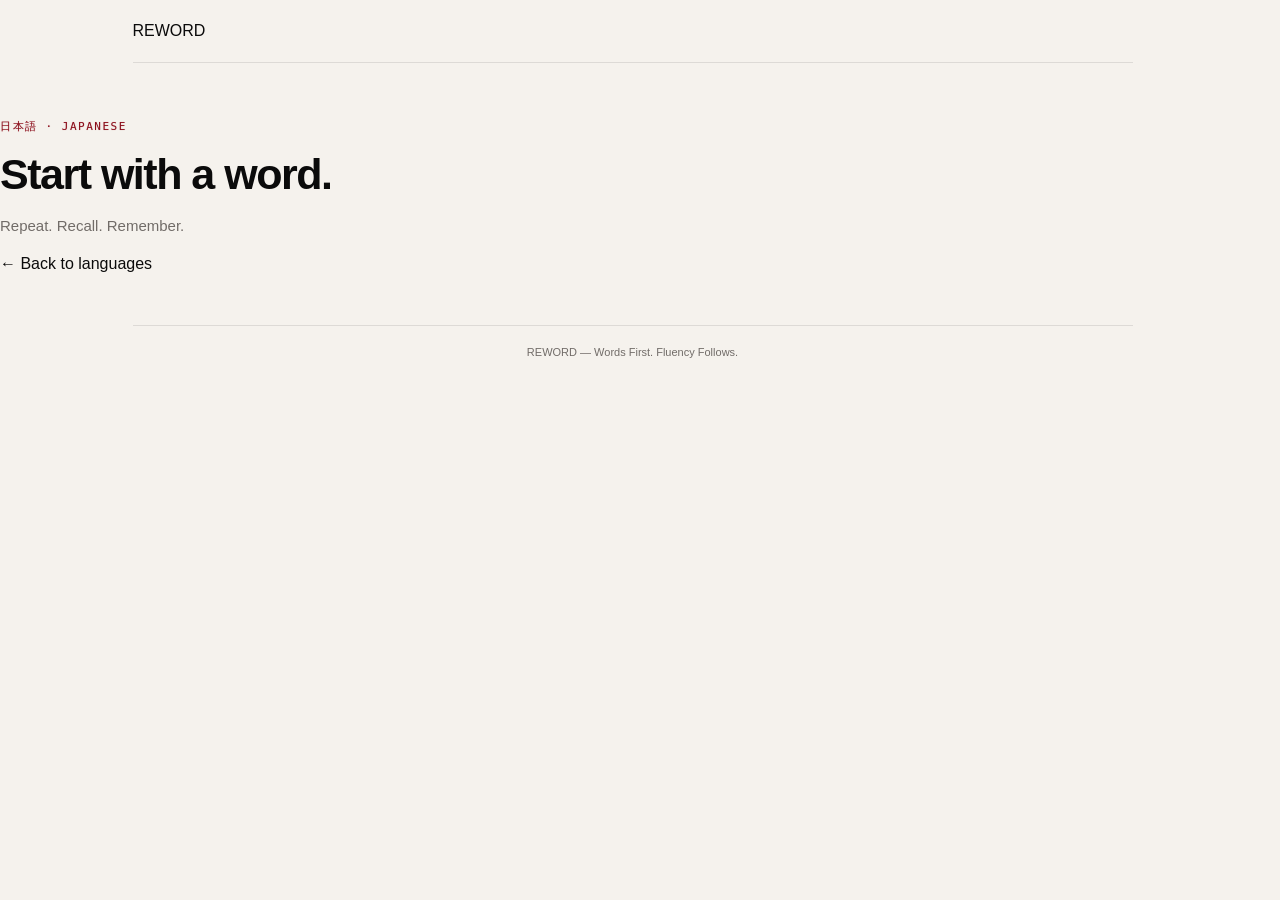
<file: languages/japanese/index.html>
<!DOCTYPE html>
<html lang="en">
<head>
    <meta charset="UTF-8">
    <meta name="viewport" content="width=device-width, initial-scale=1.0">
    <title>Japanese — REWORD</title>
    <link rel="stylesheet" href="../../css/style.css">
</head>
<body>
    <header class="site-header">
        <a class="logo" href="../../index.html">REWORD</a>
    </header>

    <main class="intro">
        <p class="eyebrow">日本語 · JAPANESE</p>
        <h1>Start with a word.</h1>
        <p class="intro-description">
            Repeat. Recall. Remember.
        </p>

        <p><a href="../../index.html">← Back to languages</a></p>
    </main>

    <footer class="site-footer">
        <p>REWORD — Words First. Fluency Follows.</p>
    </footer>
</body>
</html>
</file>
<file: css/style.css>
/* ========================================
   1. COLORS & VARIABLES
======================================== */

:root {
    --black: #0B0B0B;
    --crimson: #8B0D1A;
    --off-white: #F5F2ED;
    --white: #FFFFFF;

    --background: var(--off-white);
    --text: var(--black);
    --muted-text: #716C68;
    --border: rgba(11, 11, 11, 0.10);

    --card: rgba(255, 255, 255, 0.58);
    --card-hover: rgba(255, 255, 255, 0.88);
    --glass-border: rgba(255, 255, 255, 0.80);

    --radius-card: 14px;
    --radius-small: 10px;

    --shadow-soft: 0 4px 18px rgba(11, 11, 11, 0.045);
    --shadow-hover: 0 8px 24px rgba(11, 11, 11, 0.075);
}


/* ========================================
   2. RESET & BASE
======================================== */

* {
    box-sizing: border-box;
}

html {
    min-height: 100%;
    scrollbar-gutter: stable;
}

body {
    display: flex;
    flex-direction: column;

    min-height: 100vh;
    margin: 0;

    background: var(--background);
    color: var(--text);

    font-family: Inter, "Segoe UI", Arial, sans-serif;
    -webkit-font-smoothing: antialiased;
}

button,
input {
    font: inherit;
    -webkit-tap-highlight-color: transparent;
}

button {
    color: inherit;
}

a {
    color: inherit;
    text-decoration: none;
}

img {
    max-width: 100%;
}

h1,
h2,
h3,
p {
    overflow-wrap: break-word;
}

button:focus-visible,
a:focus-visible {
    outline: 3px solid var(--crimson);
    outline-offset: 3px;
}


/* ========================================
   3. HEADER
======================================== */

.site-header {
    display: flex;
    align-items: center;
    justify-content: space-between;
    gap: 20px;

    width: min(100% - 48px, 1000px);
    margin: 0 auto;
    padding: 22px 0;

    border-bottom: 1px solid var(--border);
}

.brand {
    display: inline-flex;
    align-items: center;
    gap: 10px;
    flex-shrink: 0;
}

.brand-mark {
    display: grid;
    place-items: center;

    width: 38px;
    height: 38px;

    border-radius: 10px;
    background: var(--crimson);
    color: var(--off-white);

    font-size: 19px;
    font-weight: 750;
}

.brand-name {
    color: var(--black);
    font-size: 23px;
    font-weight: 750;
    letter-spacing: -1px;
}

.brand-dot {
    color: var(--crimson);
}

.header-actions {
    display: flex;
    align-items: center;
    gap: 22px;
}

.header-label {
    color: var(--muted-text);
    font-size: 10px;
    font-weight: 700;
    letter-spacing: 1.4px;
}

.about-button {
    padding: 9px 16px;

    border: 1px solid rgba(139, 13, 26, 0.22);
    border-radius: 9px;

    background: transparent;
    color: var(--crimson);

    font-size: 12px;
    font-weight: 700;

    cursor: pointer;

    transition:
        background-color 160ms ease,
        color 160ms ease,
        border-color 160ms ease;
}

.about-button:hover {
    background: var(--crimson);
    border-color: var(--crimson);
    color: var(--white);
}


/* ========================================
   4. MAIN CONTENT & INTRO
======================================== */

.main-content {
    flex: 1;

    width: min(100% - 48px, 1000px);
    margin: 0 auto;
}

.intro {
    padding: 54px 0 36px;
}


.eyebrow {
    margin: 0 0 12px;

    font-family: "Special Elite", monospace;
    color: var(--crimson);
    font-size: 11px;
    font-weight: 400;
    letter-spacing: 1.5px;
    line-height: 1.8;
    text-shadow: 0 0 1px rgba(139, 13, 26, 0.35);
}


h1 {
    margin: 0;

    color: var(--black);
    font-size: clamp(30px, 5vw, 43px);
    font-weight: 750;
    line-height: 1.2;
    letter-spacing: -1.5px;
}

.intro-description {
    margin: 13px 0 0;

    color: var(--muted-text);
    font-size: 15px;
    line-height: 1.7;
}


/* ========================================
   5. LANGUAGE CATALOG
======================================== */

.language-section {
    padding-bottom: 52px;
}

.catalog-heading {
    display: flex;
    align-items: center;
    justify-content: space-between;
    gap: 16px;

    margin-bottom: 18px;
}

.catalog-heading h2 {
    margin: 0;

    color: var(--black);
    font-size: 17px;
    font-weight: 700;
}

.catalog-subtitle {
    margin: 5px 0 0;

    color: var(--muted-text);
    font-size: 12px;
    line-height: 1.5;
}

.language-count {
    flex-shrink: 0;

    color: var(--muted-text);
    font-size: 12px;
    white-space: nowrap;
}


/* ========================================
   6. A–Z FILTER
======================================== */

.alphabet-filter {
    display: flex;
    flex-wrap: wrap;
    gap: 6px;

    margin-bottom: 22px;
}

.letter-button {
    display: grid;
    place-items: center;

    min-width: 34px;
    height: 34px;
    padding: 0 8px;

    border: 1px solid transparent;
    border-radius: 8px;

    background: transparent;
    color: var(--muted-text);

    font-size: 12px;
    font-weight: 650;

    cursor: pointer;

    transition:
        background-color 150ms ease,
        color 150ms ease,
        border-color 150ms ease;
}

.letter-button:hover:not(:disabled) {
    border-color: var(--border);
    background: rgba(255, 255, 255, 0.65);
    color: var(--black);
}

.letter-button[aria-pressed="true"] {
    background: var(--crimson);
    color: var(--white);
}

.letter-button:disabled {
    opacity: 0.30;
    cursor: not-allowed;
}

.letter-button.all-button {
    padding: 0 12px;
    margin-right: 4px;
}


/* ========================================
   7. LANGUAGE GRID
======================================== */

.language-grid {
    display: grid;
    grid-template-columns: repeat(2, minmax(0, 1fr));
    gap: 12px;
}


/* ========================================
   8. LANGUAGE CARDS
======================================== */

.language-card {
    display: flex;
    align-items: center;
    gap: 12px;

    min-width: 0;
    min-height: 76px;
    padding: 12px;

    border: 1px solid var(--glass-border);
    border-radius: var(--radius-card);

    background: var(--card);
    box-shadow: var(--shadow-soft);

    transition:
        background-color 160ms ease,
        border-color 160ms ease,
        box-shadow 160ms ease,
        transform 160ms ease;
}

.language-card:hover {
    transform: translateY(-2px);

    background: var(--card-hover);
    border-color: rgba(139, 13, 26, 0.18);

    box-shadow: var(--shadow-hover);
}

.language-image,
.image-placeholder {
    display: grid;
    place-items: center;
    flex: 0 0 44px;

    width: 44px;
    height: 44px;

    overflow: hidden;
    border-radius: 9px;
}

.language-image {
    background: #E9E3DC;
    object-fit: cover;
}

.image-placeholder {
    background: var(--crimson);
    color: var(--off-white);

    font-size: 11px;
    font-weight: 750;
    letter-spacing: 0.5px;
}

.language-info {
    flex: 1;
    min-width: 0;
}

.language-name {
    margin: 0;

    color: var(--black);
    font-size: 14px;
    font-weight: 700;
    line-height: 1.4;
}

.language-native {
    margin: 4px 0 0;

    color: var(--muted-text);
    font-size: 12px;
    line-height: 1.5;
}

.language-status {
    display: block;
    margin-top: 6px;

    color: var(--crimson);
    font-size: 10px;
    font-weight: 600;
}


/* ========================================
   9. EMPTY MESSAGE
======================================== */

.empty-message {
    padding: 24px 12px;

    color: var(--muted-text);
    font-size: 14px;
    text-align: center;
}

.empty-message[hidden] {
    display: none;
}


/* ========================================
   10. ABOUT DIALOG
======================================== */

.about-dialog {
    width: min(520px, calc(100% - 32px));
    max-width: 520px;
    max-height: min(80vh, 680px);
    padding: 0;

    overflow-y: auto;

    border: 1px solid rgba(11, 11, 11, 0.08);
    border-radius: 18px;

    background: var(--white);
    color: var(--black);

    box-shadow: 0 24px 80px rgba(0, 0, 0, 0.20);
}

.about-dialog::backdrop {
    background: rgba(11, 11, 11, 0.48);
}

.about-content {
    padding: 30px;
}

.about-heading {
    display: flex;
    align-items: flex-start;
    justify-content: space-between;
    gap: 20px;

    margin-bottom: 24px;
}

.about-heading .eyebrow {
    margin-bottom: 10px;
    line-height: 1.6;
}

.about-heading h2 {
    margin: 0;

    font-size: 29px;
    font-weight: 750;
    line-height: 1.2;
    letter-spacing: -0.8px;
}

.about-close {
    display: grid;
    place-items: center;
    flex: 0 0 36px;

    width: 36px;
    height: 36px;

    border: 0;
    border-radius: 50%;

    background: #F3F1EE;
    color: var(--black);

    font-size: 25px;
    line-height: 1;

    cursor: pointer;

    transition:
        background-color 150ms ease,
        color 150ms ease;
}

.about-close:hover {
    background: var(--crimson);
    color: var(--white);
}

.about-content > p {
    margin: 0 0 16px;

    color: #514D49;
    font-size: 14px;
    line-height: 1.85;
}

.about-quote {
    margin: 24px 0 18px;
    padding: 16px 18px;

    border-left: 3px solid var(--crimson);
    border-radius: 0 8px 8px 0;

    background: #F8F5F1;
    color: var(--crimson);

    font-size: 15px;
    font-weight: 750;
    letter-spacing: 0.1px;
}

.about-content > p.about-signature {
    margin-bottom: 0;

    color: var(--muted-text);
    font-size: 11px;
}


/* ========================================
   11. FOOTER
======================================== */

.site-footer {
    width: min(100% - 48px, 1000px);
    margin: 0 auto;
    padding: 20px 0 24px;

    border-top: 1px solid var(--border);

    color: var(--muted-text);
    font-size: 11px;
    text-align: center;
}

.site-footer p {
    margin: 0;
}

.site-footer span {
    color: var(--crimson);
}


/* ========================================
   12. MOBILE
======================================== */

@media (max-width: 420px) {
    .site-header,
    .main-content,
    .site-footer {
        width: calc(100% - 28px);
    }

    .site-header {
        padding: 18px 0;
        gap: 10px;
    }

    .brand {
        gap: 8px;
    }

    .brand-mark {
        width: 34px;
        height: 34px;
        font-size: 17px;
    }

    .brand-name {
        font-size: 21px;
    }

    .header-actions {
        gap: 10px;
    }

    .header-label {
        display: none;
    }

    .about-button {
        padding: 8px 13px;
    }

    .intro {
        padding: 38px 0 28px;
    }

    .eyebrow {
        font-size: 9px;
        letter-spacing: 1px;
    }

    h1 {
        font-size: 30px;
        letter-spacing: -1px;
    }

    .intro-description {
        font-size: 13px;
    }

    .catalog-heading h2 {
        font-size: 16px;
    }

    .catalog-subtitle {
        font-size: 11px;
    }

    .alphabet-filter {
        gap: 4px;
        margin-bottom: 18px;
    }

    .letter-button {
        min-width: 29px;
        height: 32px;
        padding: 0 6px;
        font-size: 11px;
    }

    .letter-button.all-button {
        padding: 0 9px;
    }

    .language-grid {
        gap: 8px;
    }

    .language-card {
        gap: 8px;
        min-height: 70px;
        padding: 9px;
    }

    .language-image,
    .image-placeholder {
        flex-basis: 34px;
        width: 34px;
        height: 34px;
    }

    .language-name {
        font-size: 12px;
    }

    .language-native {
        font-size: 11px;
    }

    .language-status {
        font-size: 9px;
    }

    .about-content {
        padding: 23px;
    }

    .about-heading h2 {
        font-size: 25px;
    }

    .about-content > p {
        font-size: 13px;
    }
}


/* ========================================
   13. TABLET & DESKTOP
======================================== */

@media (min-width: 700px) {
    .language-grid {
        grid-template-columns: repeat(3, minmax(0, 1fr));
        gap: 14px;
    }

    .language-card {
        padding: 14px;
    }
}

@media (min-width: 960px) {
    .language-grid {
        grid-template-columns: repeat(4, minmax(0, 1fr));
    }
}


/* ========================================
   14. ACCESSIBILITY
======================================== */

@media (prefers-reduced-motion: reduce) {
    *,
    *::before,
    *::after {
        scroll-behavior: auto !important;
        transition: none !important;
        animation: none !important;
    }
}



/* ========================================
   15. MEMORY BUTTON
======================================== */

.memory-button {
    display: inline-flex;
    align-items: center;
    gap: 8px;

    margin-top: 18px;
    padding: 8px 12px;

    border: 1px solid rgba(139, 13, 26, 0.20);
    border-radius: 8px;

    background: transparent;
    color: var(--muted-text);

    font-size: 12px;
    cursor: pointer;

    transition:
        color 160ms ease,
        border-color 160ms ease,
        background-color 160ms ease;
}

.memory-button:hover {
    border-color: var(--crimson);
    background: rgba(139, 13, 26, 0.045);
    color: var(--crimson);
}

.memory-button-icon {
    color: var(--crimson);
    font-size: 14px;
}


/* ========================================
   16. MEMORY DIALOG
======================================== */

.memory-dialog {
    width: min(460px, calc(100% - 32px));
    max-width: 460px;
    max-height: min(80vh, 620px);
    padding: 0;

    overflow-y: auto;

    border: 1px solid rgba(11, 11, 11, 0.08);
    border-radius: 16px;

    background: var(--off-white);
    color: var(--black);

    box-shadow: 0 24px 80px rgba(0, 0, 0, 0.20);
}

.memory-dialog::backdrop {
    background: rgba(11, 11, 11, 0.52);
}

.memory-content {
    padding: 28px;
}

.memory-heading {
    display: flex;
    align-items: flex-start;
    justify-content: space-between;
    gap: 16px;

    margin-bottom: 28px;
}

.memory-eyebrow {
    margin: 0 0 12px;

    color: var(--crimson);
    font-family: "Special Elite", monospace;
    font-size: 10px;
    letter-spacing: 1px;
    line-height: 1.6;
}

.memory-heading h2 {
    margin: 0;

    font-size: 25px;
    font-weight: 750;
    line-height: 1.25;
    letter-spacing: -0.7px;
}

.memory-close {
    display: grid;
    place-items: center;
    flex: 0 0 34px;

    width: 34px;
    height: 34px;

    border: 0;
    border-radius: 50%;

    background: rgba(11, 11, 11, 0.055);
    color: var(--black);

    font-size: 24px;
    line-height: 1;
    cursor: pointer;

    transition:
        background-color 150ms ease,
        color 150ms ease;
}

.memory-close:hover {
    background: var(--crimson);
    color: var(--white);
}

.memory-timeline {
    display: flex;
    flex-direction: column;
    gap: 0;
}

.memory-entry {
    padding: 16px 0;
    border-bottom: 1px solid var(--border);
}

.memory-entry:first-child {
    padding-top: 0;
}

.memory-label {
    display: block;
    margin-bottom: 8px;

    color: var(--muted-text);
    font-size: 9px;
    font-weight: 750;
    letter-spacing: 1.3px;
}

.memory-entry p {
    margin: 0;

    color: #514D49;
    font-size: 14px;
    line-height: 1.7;
}

.memory-entry-final p {
    color: var(--crimson);
    font-weight: 750;
}

.memory-footer {
    margin: 22px 0 0;

    color: var(--muted-text);
    font-family: "Special Elite", monospace;
    font-size: 12px;
    line-height: 1.8;
}


/* MEMORY DIALOG — MOBILE */

@media (max-width: 420px) {
    .memory-content {
        padding: 22px;
    }

    .memory-heading h2 {
        font-size: 22px;
    }

    .memory-entry p {
        font-size: 13px;
    }
}
</file>
